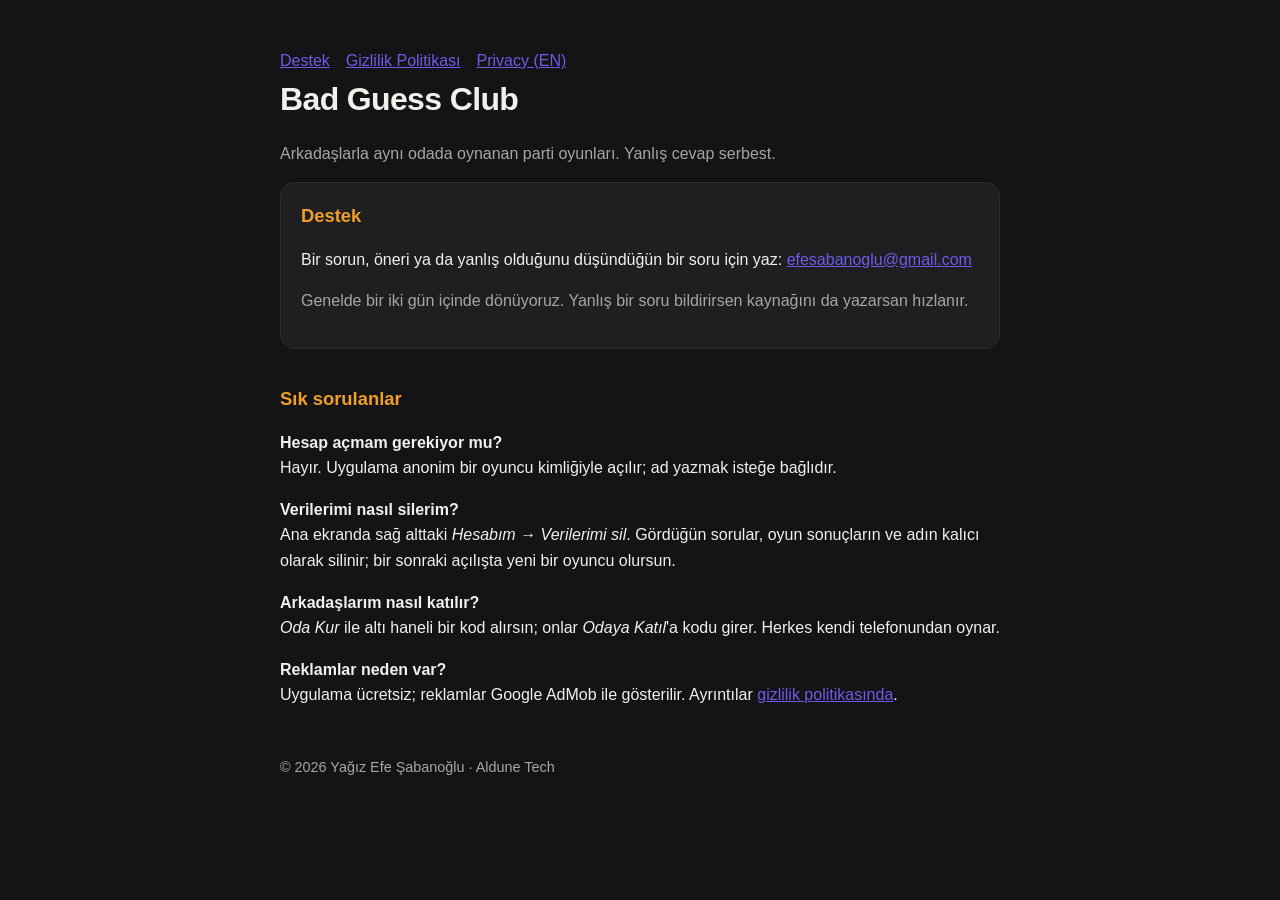
<file: index.html>
<!doctype html><html lang="tr"><head><meta charset="utf-8"><meta name="viewport" content="width=device-width,initial-scale=1"><title>Bad Guess Club — Destek</title><link rel="stylesheet" href="style.css"></head><body><main>
<nav><a href="/">Destek</a><a href="/privacy.html">Gizlilik Politikası</a><a href="/privacy.html#en">Privacy (EN)</a></nav>
<h1>Bad Guess Club</h1>
<p class="muted">Arkadaşlarla aynı odada oynanan parti oyunları. Yanlış cevap serbest.</p>
<div class="card"><h2 style="margin-top:0">Destek</h2>
<p>Bir sorun, öneri ya da yanlış olduğunu düşündüğün bir soru için yaz: <a href="mailto:efesabanoglu@gmail.com">efesabanoglu@gmail.com</a></p>
<p class="muted">Genelde bir iki gün içinde dönüyoruz. Yanlış bir soru bildirirsen kaynağını da yazarsan hızlanır.</p></div>
<h2>Sık sorulanlar</h2>
<p><strong>Hesap açmam gerekiyor mu?</strong><br>Hayır. Uygulama anonim bir oyuncu kimliğiyle açılır; ad yazmak isteğe bağlıdır.</p>
<p><strong>Verilerimi nasıl silerim?</strong><br>Ana ekranda sağ alttaki <em>Hesabım</em> → <em>Verilerimi sil</em>. Gördüğün sorular, oyun sonuçların ve adın kalıcı olarak silinir; bir sonraki açılışta yeni bir oyuncu olursun.</p>
<p><strong>Arkadaşlarım nasıl katılır?</strong><br><em>Oda Kur</em> ile altı haneli bir kod alırsın; onlar <em>Odaya Katıl</em>'a kodu girer. Herkes kendi telefonundan oynar.</p>
<p><strong>Reklamlar neden var?</strong><br>Uygulama ücretsiz; reklamlar Google AdMob ile gösterilir. Ayrıntılar <a href="/privacy.html">gizlilik politikasında</a>.</p>
<footer>© 2026 Yağız Efe Şabanoğlu · Aldune Tech</footer></main></body></html>
</file>
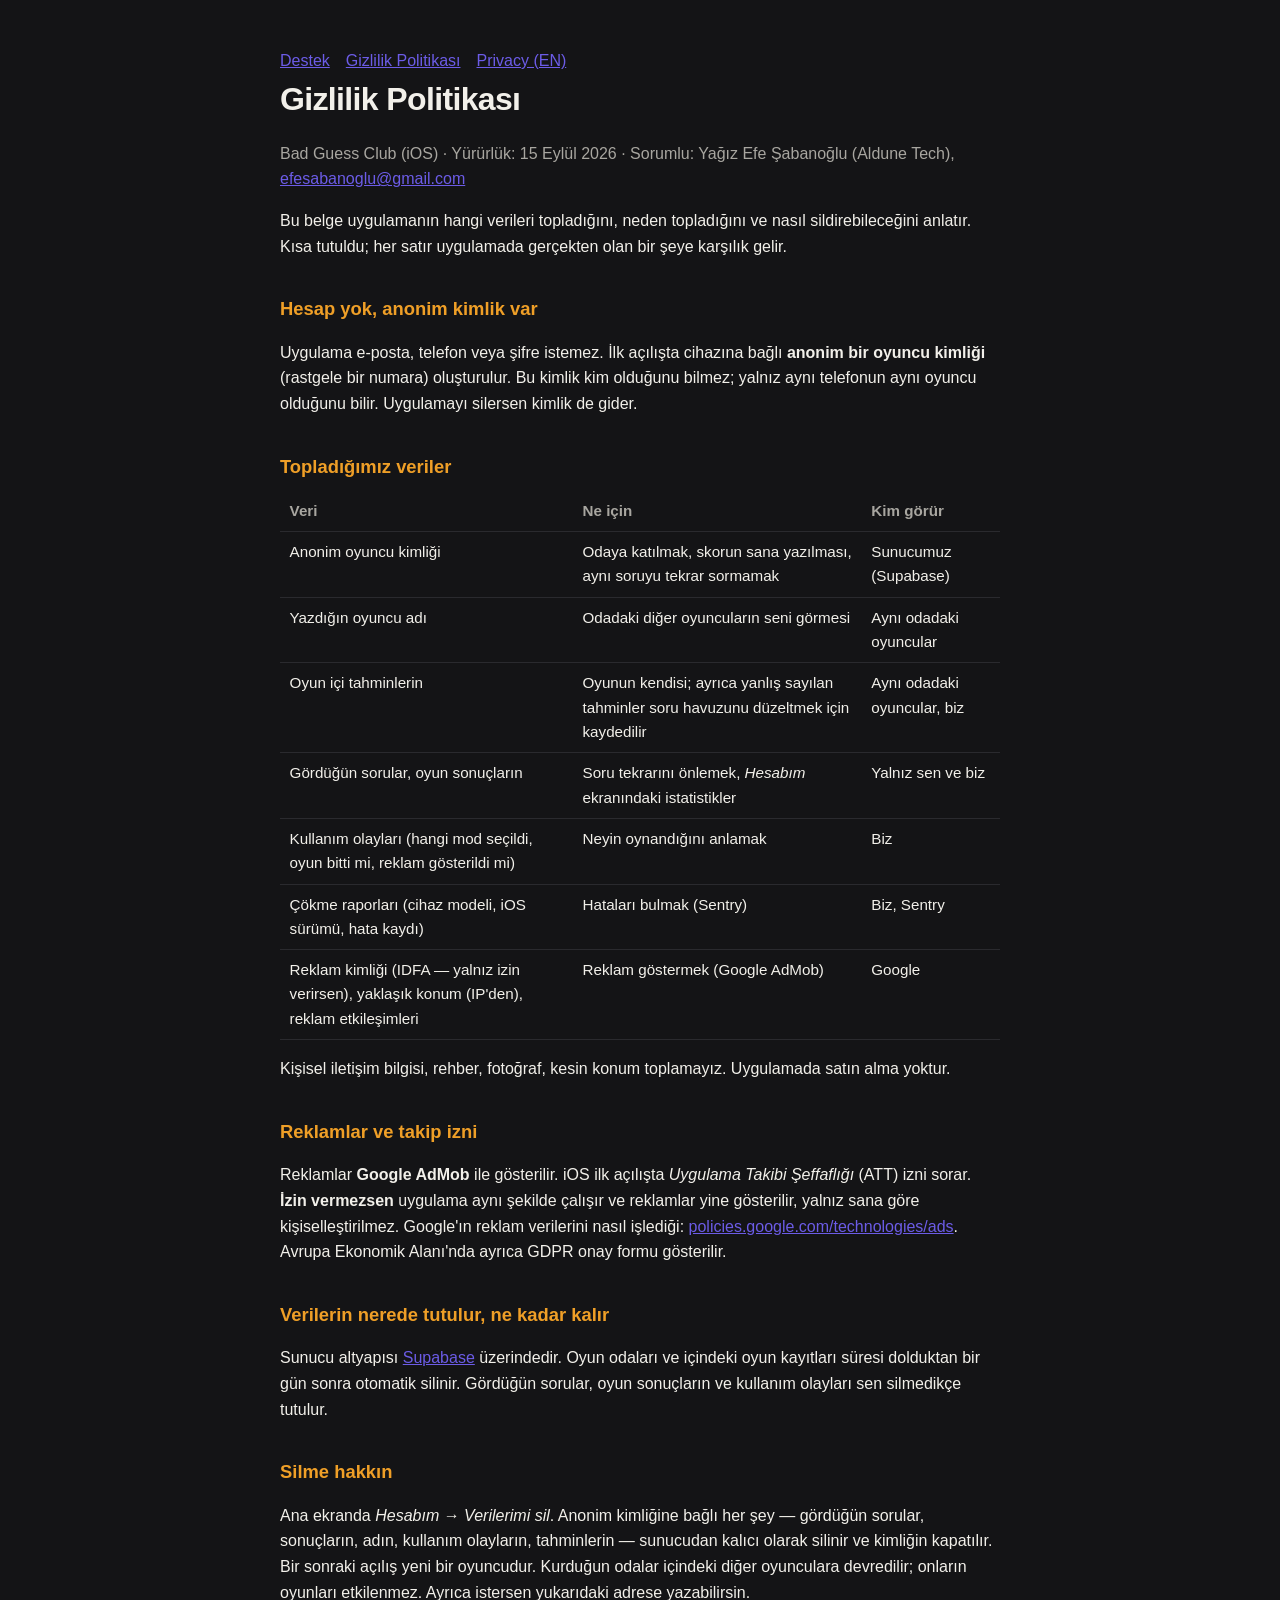
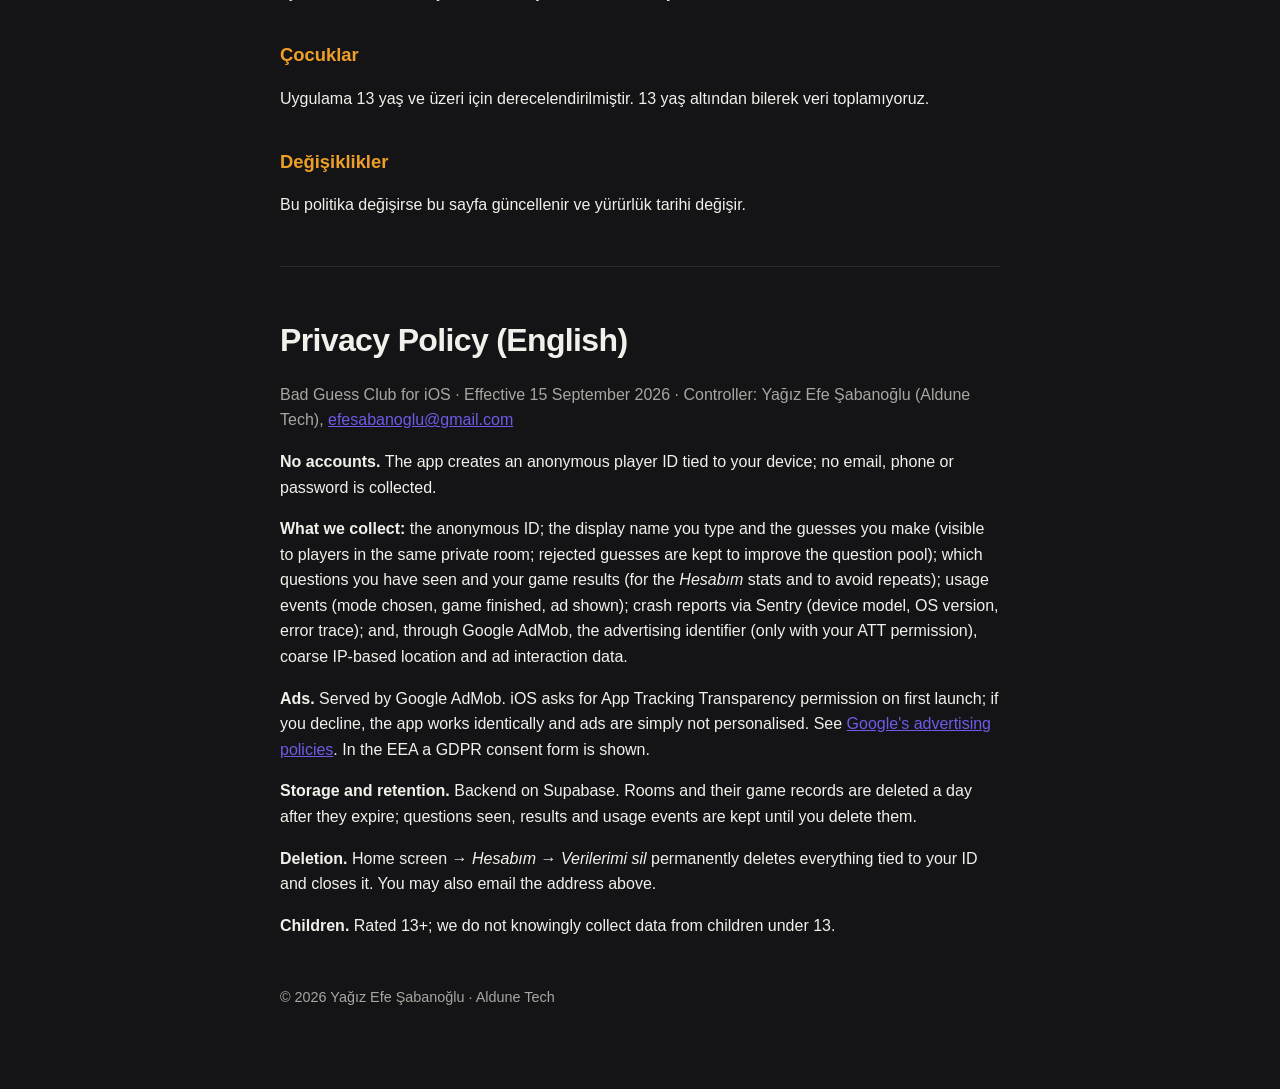
<file: privacy.html>
<!doctype html><html lang="tr"><head><meta charset="utf-8"><meta name="viewport" content="width=device-width,initial-scale=1"><title>Bad Guess Club — Gizlilik Politikası</title><link rel="stylesheet" href="style.css"></head><body><main>
<nav><a href="/">Destek</a><a href="/privacy.html">Gizlilik Politikası</a><a href="#en">Privacy (EN)</a></nav>
<h1>Gizlilik Politikası</h1>
<p class="muted">Bad Guess Club (iOS) · Yürürlük: 15 Eylül 2026 · Sorumlu: Yağız Efe Şabanoğlu (Aldune Tech), <a href="mailto:efesabanoglu@gmail.com">efesabanoglu@gmail.com</a></p>
<p>Bu belge uygulamanın hangi verileri topladığını, neden topladığını ve nasıl sildirebileceğini anlatır. Kısa tutuldu; her satır uygulamada gerçekten olan bir şeye karşılık gelir.</p>

<h2>Hesap yok, anonim kimlik var</h2>
<p>Uygulama e-posta, telefon veya şifre istemez. İlk açılışta cihazına bağlı <strong>anonim bir oyuncu kimliği</strong> (rastgele bir numara) oluşturulur. Bu kimlik kim olduğunu bilmez; yalnız aynı telefonun aynı oyuncu olduğunu bilir. Uygulamayı silersen kimlik de gider.</p>

<h2>Topladığımız veriler</h2>
<table>
<tr><th>Veri</th><th>Ne için</th><th>Kim görür</th></tr>
<tr><td>Anonim oyuncu kimliği</td><td>Odaya katılmak, skorun sana yazılması, aynı soruyu tekrar sormamak</td><td>Sunucumuz (Supabase)</td></tr>
<tr><td>Yazdığın oyuncu adı</td><td>Odadaki diğer oyuncuların seni görmesi</td><td>Aynı odadaki oyuncular</td></tr>
<tr><td>Oyun içi tahminlerin</td><td>Oyunun kendisi; ayrıca yanlış sayılan tahminler soru havuzunu düzeltmek için kaydedilir</td><td>Aynı odadaki oyuncular, biz</td></tr>
<tr><td>Gördüğün sorular, oyun sonuçların</td><td>Soru tekrarını önlemek, <em>Hesabım</em> ekranındaki istatistikler</td><td>Yalnız sen ve biz</td></tr>
<tr><td>Kullanım olayları (hangi mod seçildi, oyun bitti mi, reklam gösterildi mi)</td><td>Neyin oynandığını anlamak</td><td>Biz</td></tr>
<tr><td>Çökme raporları (cihaz modeli, iOS sürümü, hata kaydı)</td><td>Hataları bulmak (Sentry)</td><td>Biz, Sentry</td></tr>
<tr><td>Reklam kimliği (IDFA — yalnız izin verirsen), yaklaşık konum (IP'den), reklam etkileşimleri</td><td>Reklam göstermek (Google AdMob)</td><td>Google</td></tr>
</table>
<p>Kişisel iletişim bilgisi, rehber, fotoğraf, kesin konum toplamayız. Uygulamada satın alma yoktur.</p>

<h2>Reklamlar ve takip izni</h2>
<p>Reklamlar <strong>Google AdMob</strong> ile gösterilir. iOS ilk açılışta <em>Uygulama Takibi Şeffaflığı</em> (ATT) izni sorar. <strong>İzin vermezsen</strong> uygulama aynı şekilde çalışır ve reklamlar yine gösterilir, yalnız sana göre kişiselleştirilmez. Google'ın reklam verilerini nasıl işlediği: <a href="https://policies.google.com/technologies/ads" rel="noopener">policies.google.com/technologies/ads</a>. Avrupa Ekonomik Alanı'nda ayrıca GDPR onay formu gösterilir.</p>

<h2>Verilerin nerede tutulur, ne kadar kalır</h2>
<p>Sunucu altyapısı <a href="https://supabase.com" rel="noopener">Supabase</a> üzerindedir. Oyun odaları ve içindeki oyun kayıtları süresi dolduktan bir gün sonra otomatik silinir. Gördüğün sorular, oyun sonuçların ve kullanım olayları sen silmedikçe tutulur.</p>

<h2>Silme hakkın</h2>
<p>Ana ekranda <em>Hesabım</em> → <em>Verilerimi sil</em>. Anonim kimliğine bağlı her şey — gördüğün sorular, sonuçların, adın, kullanım olayların, tahminlerin — sunucudan kalıcı olarak silinir ve kimliğin kapatılır. Bir sonraki açılış yeni bir oyuncudur. Kurduğun odalar içindeki diğer oyunculara devredilir; onların oyunları etkilenmez. Ayrıca istersen yukarıdaki adrese yazabilirsin.</p>

<h2>Çocuklar</h2>
<p>Uygulama 13 yaş ve üzeri için derecelendirilmiştir. 13 yaş altından bilerek veri toplamıyoruz.</p>

<h2>Değişiklikler</h2>
<p>Bu politika değişirse bu sayfa güncellenir ve yürürlük tarihi değişir.</p>

<hr style="border:0;border-top:1px solid #2A2A2E;margin:3rem 0">
<h1 id="en">Privacy Policy (English)</h1>
<p class="muted">Bad Guess Club for iOS · Effective 15 September 2026 · Controller: Yağız Efe Şabanoğlu (Aldune Tech), <a href="mailto:efesabanoglu@gmail.com">efesabanoglu@gmail.com</a></p>
<p><strong>No accounts.</strong> The app creates an anonymous player ID tied to your device; no email, phone or password is collected.</p>
<p><strong>What we collect:</strong> the anonymous ID; the display name you type and the guesses you make (visible to players in the same private room; rejected guesses are kept to improve the question pool); which questions you have seen and your game results (for the <em>Hesabım</em> stats and to avoid repeats); usage events (mode chosen, game finished, ad shown); crash reports via Sentry (device model, OS version, error trace); and, through Google AdMob, the advertising identifier (only with your ATT permission), coarse IP-based location and ad interaction data.</p>
<p><strong>Ads.</strong> Served by Google AdMob. iOS asks for App Tracking Transparency permission on first launch; if you decline, the app works identically and ads are simply not personalised. See <a href="https://policies.google.com/technologies/ads" rel="noopener">Google's advertising policies</a>. In the EEA a GDPR consent form is shown.</p>
<p><strong>Storage and retention.</strong> Backend on Supabase. Rooms and their game records are deleted a day after they expire; questions seen, results and usage events are kept until you delete them.</p>
<p><strong>Deletion.</strong> Home screen → <em>Hesabım</em> → <em>Verilerimi sil</em> permanently deletes everything tied to your ID and closes it. You may also email the address above.</p>
<p><strong>Children.</strong> Rated 13+; we do not knowingly collect data from children under 13.</p>
<footer>© 2026 Yağız Efe Şabanoğlu · Aldune Tech</footer></main></body></html>
</file>
<file: style.css>
:root{color-scheme:dark;--bg:#141416;--surface:#1F1F22;--text:#F2F0EA;--muted:#A8A6A0;--accent:#EF9F27;--primary:#6C5CE7}
*{box-sizing:border-box}body{margin:0;background:var(--bg);color:var(--text);font:16px/1.6 -apple-system,BlinkMacSystemFont,"Segoe UI",Roboto,Helvetica,Arial,sans-serif;padding:0 16px}
main{max-width:720px;margin:0 auto;padding-block:48px 80px}h1{font-size:2rem;margin:0 0 .25rem;letter-spacing:-.02em}h2{font-size:1.15rem;margin:2.2rem 0 .6rem;color:var(--accent)}
p,li{color:var(--text)}.muted{color:var(--muted)}a{color:var(--primary)}nav a{margin-right:1rem}
.card{background:var(--surface);border:1px solid #2A2A2E;border-radius:14px;padding:18px 20px;margin:1rem 0}
table{border-collapse:collapse;width:100%;font-size:.95rem}td,th{text-align:left;padding:.5rem .6rem;border-bottom:1px solid #2A2A2E;vertical-align:top}th{color:var(--muted);font-weight:600}
footer{margin-top:3rem;color:var(--muted);font-size:.9rem}
</file>
